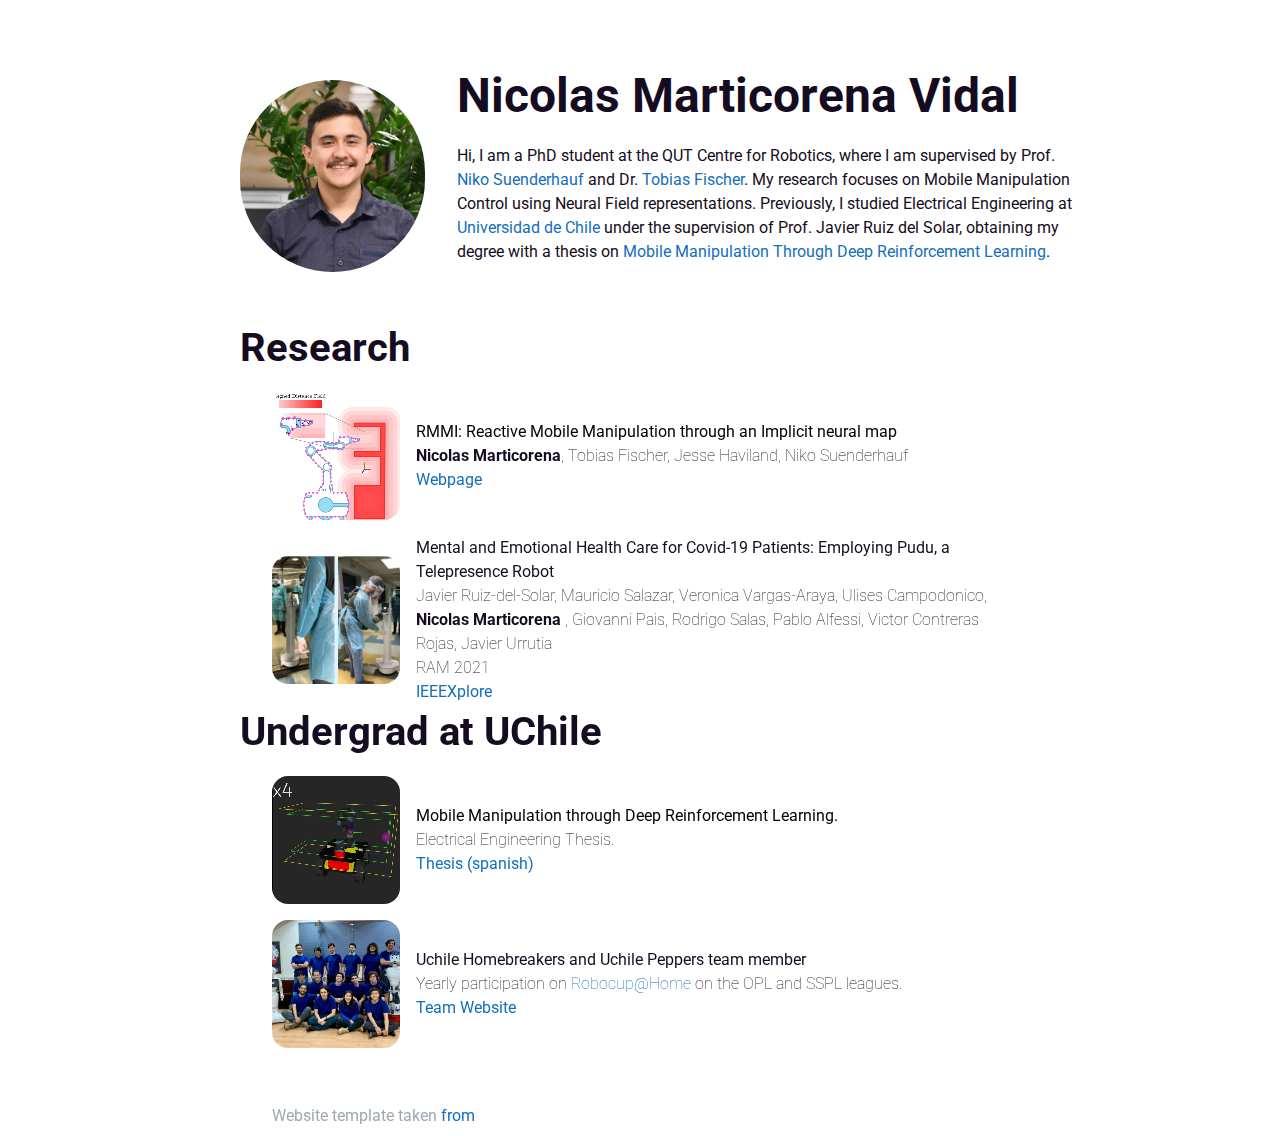
<file: index.html>
<!DOCTYPE HTML>
<html>

<head>
    <title>Nicolas Marticorena QUT Centre For Robotics</title>
    <meta charset="utf-8" />
    <meta name="viewport" content="width=1000">
    <link rel="stylesheet" href="style.css">
    <link rel="preconnect" href="https://fonts.googleapis.com">
    <link rel="preconnect" href="https://fonts.gstatic.com" crossorigin>
    <link rel="stylesheet"
        href="https://fonts.googleapis.com/css?family=Roboto:ital,wght@0,100;0,200;0,300;0,400;0,500;0,600;0,700;1,100;1,200;1,300;1,400;1,500;1,600;1,700&display=swap">
    <style>
        @import url('https://fonts.googleapis.com/css2?family=Roboto:ital,wght@0,100;0,200;0,300;0,400;0,500;0,600;0,700;1,100;1,200;1,300;1,400;1,500;1,600;1,700&&display=swap');
        @import url("https://www.nerdfonts.com/assets/css/webfont.css");
    </style>

    <!-- Google tag (gtag.js) -->
    <script async src="https://www.googletagmanager.com/gtag/js?id=G-5EV439W1C1"></script>
    <script>
        window.dataLayer = window.dataLayer || [];
        function gtag() {dataLayer.push(arguments);}
        gtag('js', new Date());

        gtag('config', 'G-5EV439W1C1');
    </script>

</head>

<body id="body">
    <div id="main">
        <div id="intro">
            <div id="intro-image">
                <img src="images/nmarticorena.png" alt="Nicolas Marticorena Vidal">
            </div>
            <div id="intro-text">
                <h1 style="font-weight: bolder; line-height: 2em; font-size:3em">Nicolas Marticorena Vidal</h1>
                <p>
                    Hi, I am a PhD student at the QUT Centre for Robotics, where I am supervised by Prof. <a
                        href="https://nikosuenderhauf.github.io/">Niko Suenderhauf</a> and Dr. <a
                        href="https://www.tobiasfischer.info/">Tobias Fischer</a>. My research focuses on Mobile
                    Manipulation Control using Neural Field representations. Previously, I studied Electrical
                    Engineering at <a href="https://www.electricalengineering.cl/">Universidad de Chile</a> under the
                    supervision of Prof. Javier Ruiz del Solar, obtaining my degree with a thesis on <a
                        href="https://repositorio.uchile.cl/handle/2250/181741">Mobile Manipulation Through Deep
                        Reinforcement Learning</a>.
                </p>

                <div id="intro-links-container">
                    <div id="intro-links">
                        <a href="mailto:nicolas.marticorena@hdr.qut.edu.au"><i class="nf nf-cod-mail"></i></a>
                        <a href="https://github.com/nmarticorena"><i class="nf nf-cod-github"></i></a>
                        <a href="https://scholar.google.com/citations?user=A1maANYAAAAJ&hl=en">
                            <i class="nf nf-md-school"></i></a>
                        <a href="https://www.linkedin.com/in/nicolas-marticorena-vidal/">
                            <i class="nf nf-fa-linkedin"></i></a>
                        <a href="https://x.com/n_marticorena">
                            <i class="nf nf-fa-twitter"></i>
                        </a>
                    </div>
                </div>
            </div>
        </div>


        <div id="research">
            <h2 style="font-weight: bolder; font-size:2.5em">Research</h2>
            <div id="research-list">

                <div class="ri">
                    <div class="ri-image">
                        <video width="100%" height="100%"
                            style="border-radius: 1em; object-fit: full; object-position: 50%;" autoplay loop muted
                            playsinline>
                            <source src="images/rmmi_demo.mp4" type="video/mp4">
                    </div>
                    <div class="ri-text">
                        <div class="ri-text-title">
                            <a href="https://rmmi.github.io">
                                RMMI: Reactive Mobile Manipulation through an Implicit neural map
                            </a>
                        </div>
                        <div class="ri-text-authors">
                            <b> Nicolas Marticorena</b>, Tobias Fischer, Jesse Haviland, Niko Suenderhauf
                        </div>
                        <div style="flex-grow: 1;"></div>
                        <div class="ri-text-links">
                            <a href="https://rmmi.github.io">Webpage</a>
                        </div>
                    </div>
                </div>

                <div class="ri">
                    <div class="ri-image">
                        <img style="object-fit: cover; animation: ltr 10s ease-in-out alternate infinite;"
                            src="images/pudu.png" alt="NeRF">
                    </div>
                    <div class="ri-text">
                        <div class="ri-text-title">
                            Mental and Emotional Health Care for Covid-19 Patients: Employing Pudu, a Telepresence Robot
                        </div>
                        <div class="ri-text-authors">
                            Javier Ruiz-del-Solar, Mauricio Salazar, Veronica Vargas-Araya, Ulises Campodonico, <b>
                                Nicolas Marticorena </b>, Giovanni Pais, Rodrigo Salas, Pablo Alfessi, Victor Contreras
                            Rojas, Javier Urrutia
                        </div>
                        <div class="ri-text-authors">
                            RAM 2021
                        </div>
                        <div style="flex-grow: 1;"></div>
                        <div class="ri-text-links">
                            <a href="https://ieeexplore.ieee.org/document/9335026">IEEEXplore</a>
                        </div>
                    </div>
                </div>


            </div>

            <h2 style="font-weight: bolder; font-size:2.5em">Undergrad at UChile</h2>
            <div id="research-list">

                <div class="ri">
                    <div class="ri-image">
                        <video width="100%" height="100%"
                            style="border-radius: 1em; object-fit: cover; object-position: 30%;" autoplay loop muted
                            playsinline>
                            <source src="images/pregrado.mp4" type="video/mp4">
                    </div>
                    <div class="ri-text">
                        <div class="ri-text-title">
                            <a href="https://repositorio.uchile.cl/handle/2250/181741">
                                Mobile Manipulation through Deep Reinforcement Learning.
                            </a>
                        </div>
                        <div class="ri-text-authors">
                            Electrical Engineering Thesis.
                        </div>
                        <div style="flex-grow: 1;"></div>
                        <div class="ri-text-links">
                            <a href="https://repositorio.uchile.cl/handle/2250/181741">Thesis
                                (spanish)</a>

                        </div>
                    </div>
                </div>

                <div class="ri">
                    <div class="ri-image">
                        <img style="object-fit: cover; animation: ltr 10s ease-in-out alternate infinite;"
                            src="images/bender_equipo.jpg" alt="NeRF">
                    </div>
                    <div class="ri-text">
                        <div class="ri-text-title">
                            Uchile Homebreakers and Uchile Peppers team member
                        </div>
                        <div class="ri-text-authors">
                            Yearly participation on <a href="https://athome.robocup.org/">Robocup@Home</a> on the OPL
                            and SSPL leagues.
                        </div>
                        <div style="flex-grow: 1;"></div>
                        <div class="ri-text-links">
                            <a href="https://uchile-robotics.github.io/index.html">Team Website</a>
                        </div>
                    </div>
                </div>


            </div>
        </div>


        <div id="footer">
            Website template taken <a href="https://jadchakra.github.io">from</a>
        </div>

    </div>

</body>

</html>
</file>
<file: style.css>
/* CSS Reset: http://meyerweb.com/eric/tools/css/reset */

html,
body,
div,
span,
applet,
object,
iframe,
h1,
h2,
h3,
h4,
h5,
h6,
p,
blockquote,
pre,
a,
abbr,
acronym,
address,
big,
cite,
code,
del,
dfn,
em,
img,
ins,
kbd,
q,
s,
samp,
small,
strike,
strong,
sub,
sup,
tt,
var,
b,
u,
i,
center,
dl,
dt,
dd,
ol,
ul,
li,
fieldset,
form,
label,
legend,
table,
caption,
tbody,
tfoot,
thead,
tr,
th,
td,
article,
aside,
canvas,
details,
embed,
figure,
figcaption,
footer,
header,
hgroup,
menu,
nav,
output,
ruby,
section,
summary,
time,
mark,
audio,
video {
    margin: 0;
    padding: 0;
    border: 0;
    font-size: 100%;
    font: inherit;
    vertical-align: baseline;
}

/* HTML5 display-role reset for older browsers */
article,
aside,
details,
figcaption,
figure,
footer,
header,
hgroup,
menu,
nav,
section {
    display: block;
}

/**************************************************/

body {
    line-height: 1;
}

ol,
ul {
    list-style: none;
}

blockquote,
q {
    quotes: none;
}

blockquote:before,
blockquote:after,
q:before,
q:after {
    content: '';
    content: none;
}

table {
    border-collapse: collapse;
    border-spacing: 0;
}

/**************************************************/

#body {
    font-family: "roboto";
    font-size: 1em;
    line-height: 1.5em;
    color: #150c21;
}

#main {
    width: 54em;
    margin: 0px auto;
    position: relative;
    min-height: 100vh;
}

a {
    text-decoration: none;
    color: rgb(20, 110, 190);
}

a:hover {
    text-decoration: none;
    border-bottom: 1px solid rgb(20, 110, 190);
}

i {
    font-style: italic;
}

b {
    font-weight: 700;
}

h1 {
    font-size: 2.4em;
    line-height: 3em;
    font-weight: 500;
}

/**************************************************/
/* Profile image and description. */

#intro {
    padding-top: 3em;
    display: flex;
}

#intro-text {
    width: 40em;
    float: left;
}

#intro-image {
    margin: 2em;
    width: 12em;
    height: 12em;
    float: left;
    overflow: hidden;
    border-radius: 10em;
}

#intro-image img {
    width: 12em;
}

#intro-links-container {
    display: flex;
    margin-top: 0.5em;
    flex-direction: column;
    align-items: center;
}

#intro-links {
    display: flex;
    justify-content: space-around;
    font-size: 150% !important;
    width: 25em;
}

#intro-links a {
    font-size: 150% !important;
}

/**************************************************/

#research {
    margin: 2em;
}

#research-list {
    padding-top: 2em;
    padding-left:2em;
    padding-right: 2em;
    display: flex;
    flex-direction: column;
}

.ri {
    display: flex;
    flex-direction: row;
    margin-bottom: 1em;
    align-items: center;
}

.ri-image {
    width: 8em;
    height: 8em;
}

.ri-image img {
    height: 8em;
    width: 8em;
    border-radius: 1em;
    object-fit: cover;
}

.ri-image video {
    height: 8em;
    width: 8em;
    border-radius: 1em;
    object-fit: cover;
}

.ri-text {
    display: flex;
    flex-direction: column;
    padding-left: 1em;
}

.ri-text-authors {
    font-weight: lighter;
}

.ri-text-title a {
    color: rgb(0, 0, 0);
}

.ri-text-title a:hover {
    text-decoration: none;
    border-bottom: 0;
}

.rtl-animation {
    animation: ltr 3s ease-in-out infinite;
}

@keyframes ltr {
    0% {
      object-position: 0% 0%;
    }
    100% {
      object-position: 100% 100%;
    }
  }


  /**************************************************/
/* Subtle footer at the bottom of the page. */

#footer {
    color: #a0a8b0;
    bottom: 0;
    padding-left:4em;
    line-height: 2.5em;
  }
</file>
